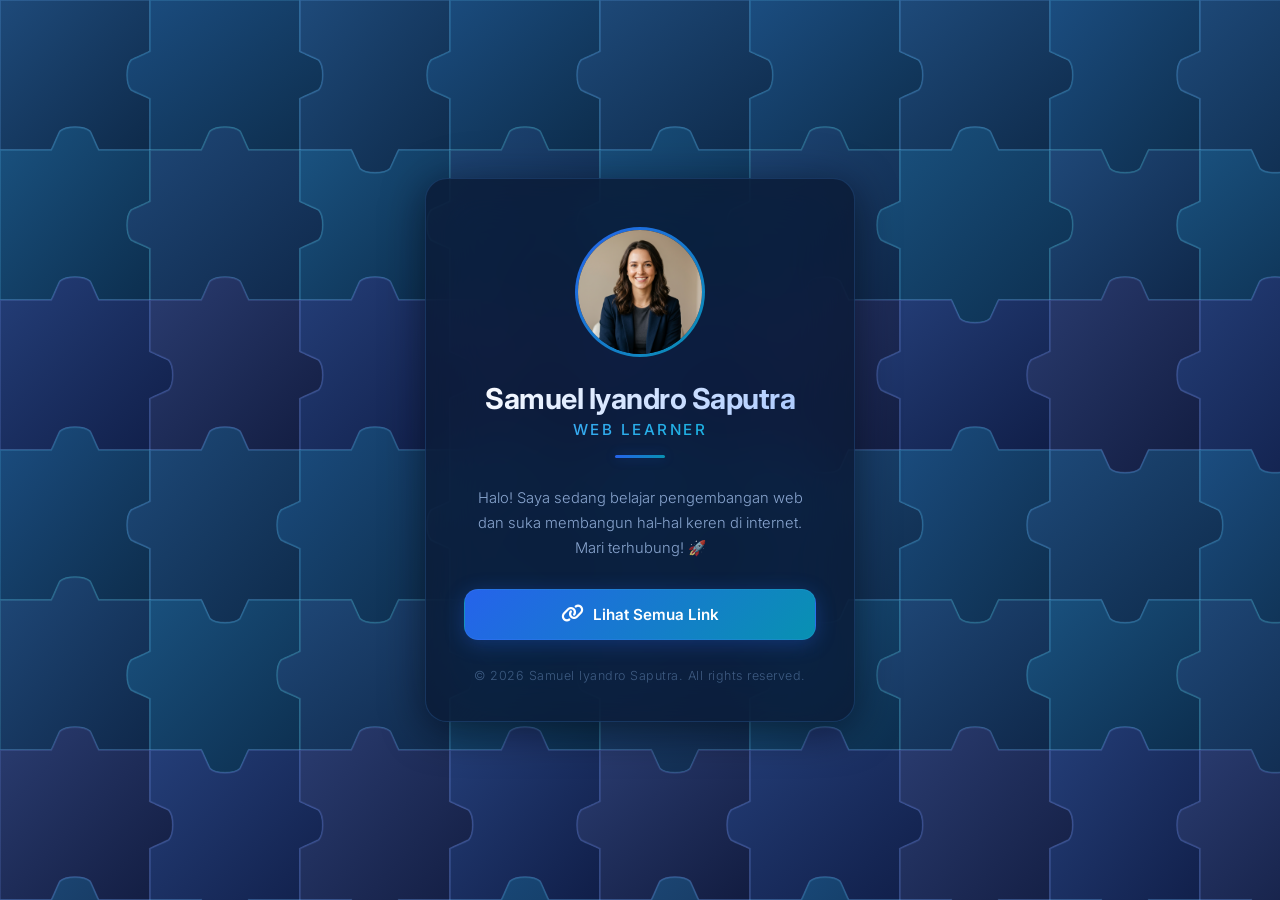
<file: index.html>
<!DOCTYPE html>
<html lang="id">

<head>
    <meta charset="UTF-8" />
    <meta name="viewport" content="width=device-width, initial-scale=1.0" />
    <meta name="description" content="My Digital Card – Kartu nama digital personal yang modern dan minimalis." />
    <title>My Digital Card</title>
    <link rel="stylesheet" href="style.css" />
    <link rel="stylesheet" href="https://cdnjs.cloudflare.com/ajax/libs/font-awesome/6.5.1/css/all.min.css" />
</head>

<body>

    <!-- Jigsaw Puzzle Background (generated by JS) -->
    <div class="puzzle-bg"></div>

    <div class="card" id="mainCard">
        <img src="profile.png" alt="Foto Profil" class="profile-img" id="profileImg" />
        <h1 class="name">Samuel lyandro Saputra</h1>
        <p class="role">Web Learner</p>
        <hr class="divider" />
        <p class="bio">
            Halo! Saya sedang belajar pengembangan web dan suka membangun
            hal&#8209;hal keren di internet. Mari terhubung! 🚀
        </p>
        <a href="links.html" class="btn btn-primary" id="btnLinks">
            <i class="fa-solid fa-link btn-icon"></i> Lihat Semua Link
        </a>
        <p class="footer" id="footerText">
            &copy; <span id="year"></span> Samuel lyandro Saputra. All rights reserved.
        </p>
    </div>

    <script src="puzzle-bg.js"></script>
    <script>
        document.getElementById('year').textContent = new Date().getFullYear();
    </script>
</body>

</html>
</file>
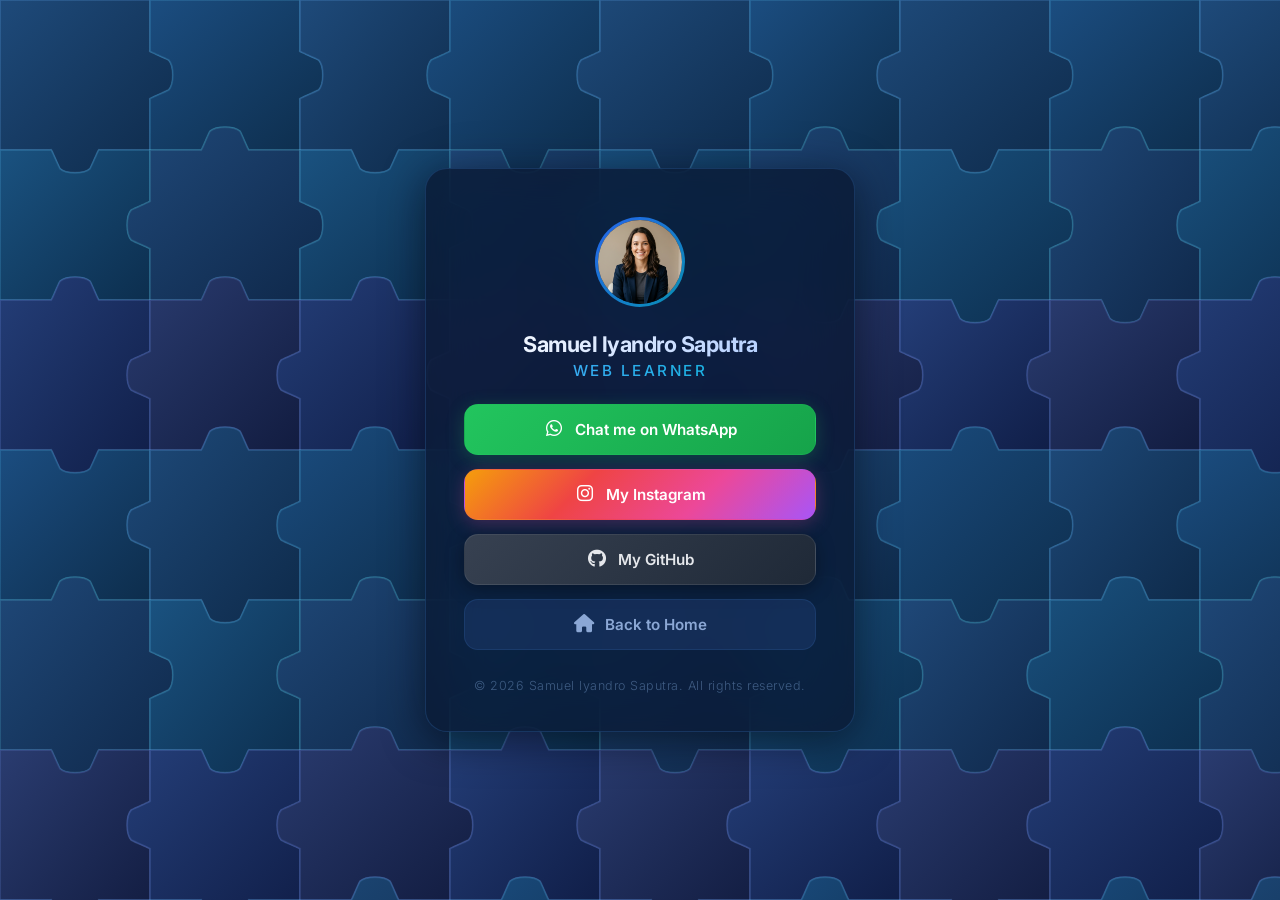
<file: links.html>
<!DOCTYPE html>
<html lang="id">

<head>
    <meta charset="UTF-8" />
    <meta name="viewport" content="width=device-width, initial-scale=1.0" />
    <meta name="description" content="Link sosial media dan kontak – My Digital Card." />
    <title>My Links – My Digital Card</title>
    <link rel="stylesheet" href="style.css" />
    <link rel="stylesheet" href="https://cdnjs.cloudflare.com/ajax/libs/font-awesome/6.5.1/css/all.min.css" />
</head>

<body>

    <!-- Jigsaw Puzzle Background (generated by JS) -->
    <div class="puzzle-bg"></div>

    <div class="card" id="linksCard">
        <img src="profile.png" alt="Foto Profil" class="profile-img" id="profileImg" style="width:90px;height:90px;" />
        <h1 class="name" style="font-size:1.35rem;">Samuel lyandro Saputra</h1>
        <p class="role" style="margin-bottom:24px;">Web Learner</p>

        <div class="links-list">
            <a href="https://wa.me/62895335976374" class="btn btn-whatsapp" target="_blank" rel="noopener noreferrer"
                id="btnWhatsApp">
                <i class="fa-brands fa-whatsapp btn-icon"></i> Chat me on WhatsApp
            </a>
            <a href="https://www.instagram.com/itsamz679/" class="btn btn-instagram" target="_blank"
                rel="noopener noreferrer" id="btnInstagram">
                <i class="fa-brands fa-instagram btn-icon"></i> My Instagram
            </a>
            <a href="https://github.com/LyanDSam" class="btn btn-github" target="_blank" rel="noopener noreferrer"
                id="btnGitHub">
                <i class="fa-brands fa-github btn-icon"></i> My GitHub
            </a>
            <a href="index.html" class="btn btn-back" id="btnBack">
                <i class="fa-solid fa-house btn-icon"></i> Back to Home
            </a>
        </div>

        <p class="footer" id="footerText">
            &copy; <span id="year"></span> Samuel lyandro Saputra. All rights reserved.
        </p>
    </div>

    <script src="puzzle-bg.js"></script>
    <script>
        document.getElementById('year').textContent = new Date().getFullYear();
    </script>
</body>

</html>
</file>
<file: style.css>
/* ===== Google Font ===== */
@import url('https://fonts.googleapis.com/css2?family=Inter:wght@300;400;500;600;700&display=swap');

/* ===== CSS Variables ===== */
:root {
    --bg-base: #0a1525;
    --bg-surface: #0e1e38;
    --card-bg: rgba(12, 25, 50, 0.80);
    --card-border: rgba(80, 160, 255, 0.18);
    --card-shadow: 0 8px 40px rgba(0, 0, 0, 0.5), 0 0 60px rgba(30, 80, 160, 0.08);
    --text-primary: #dce8ff;
    --text-secondary: rgba(180, 210, 255, 0.75);
    --text-muted: rgba(140, 180, 230, 0.40);
    --accent: #4da6ff;
    --accent-glow: rgba(59, 130, 246, 0.25);
    --btn-gradient-start: #2563eb;
    --btn-gradient-end: #0891b2;
    --btn-shadow: 0 4px 20px rgba(37, 99, 235, 0.30);
    --btn-hover-shadow: 0 6px 30px rgba(37, 99, 235, 0.50);
    --transition-speed: 0.35s;
    --border-radius: 22px;
}

/* ===== Reset & Base ===== */
*,
*::before,
*::after {
    margin: 0;
    padding: 0;
    box-sizing: border-box;
}

html {
    scroll-behavior: smooth;
}

body {
    font-family: 'Inter', sans-serif;
    min-height: 100vh;
    display: flex;
    justify-content: center;
    align-items: center;
    background: var(--bg-base);
    color: var(--text-primary);
    padding: 24px;
    position: relative;
    overflow-x: hidden;
}

/* ===== JIGSAW PUZZLE BACKGROUND ===== */
.puzzle-bg {
    position: fixed;
    top: 0;
    left: 0;
    width: 100%;
    height: 100%;
    z-index: 0;
    overflow: hidden;
}

.jigsaw-piece {
    transition: transform 0.7s cubic-bezier(0.16, 1, 0.3, 1),
        filter 0.7s cubic-bezier(0.16, 1, 0.3, 1);
    cursor: pointer;
    pointer-events: all;
}

/* Center piece: full lift */
.jigsaw-piece.jigsaw-hover {
    transform: translateY(-24px) scale(1.07);
    filter: brightness(1.8) drop-shadow(0 20px 30px rgba(59, 130, 246, 0.55));
}

/* Adjacent neighbors: medium lift */
.jigsaw-piece.jigsaw-near {
    transform: translateY(-13px) scale(1.035);
    filter: brightness(1.4) drop-shadow(0 12px 20px rgba(59, 130, 246, 0.30));
}

/* Diagonal neighbors: subtle lift */
.jigsaw-piece.jigsaw-far {
    transform: translateY(-6px) scale(1.015);
    filter: brightness(1.2) drop-shadow(0 6px 12px rgba(59, 130, 246, 0.18));
}

/* ===== Content Keyframes ===== */
@keyframes fadeInUp {
    from {
        opacity: 0;
        transform: translateY(40px);
    }

    to {
        opacity: 1;
        transform: translateY(0);
    }
}

@keyframes scaleIn {
    from {
        opacity: 0;
        transform: scale(0.8);
    }

    to {
        opacity: 1;
        transform: scale(1);
    }
}

@keyframes shimmer {
    0% {
        background-position: -200% center;
    }

    100% {
        background-position: 200% center;
    }
}

@keyframes borderGlow {

    0%,
    100% {
        border-color: rgba(80, 160, 255, 0.15);
    }

    50% {
        border-color: rgba(80, 160, 255, 0.30);
    }
}

/* ===== Card ===== */
.card {
    position: relative;
    z-index: 1;
    background: var(--card-bg);
    backdrop-filter: blur(28px) saturate(1.4);
    -webkit-backdrop-filter: blur(28px) saturate(1.4);
    border: 1.5px solid var(--card-border);
    border-radius: var(--border-radius);
    box-shadow: var(--card-shadow);
    width: 100%;
    max-width: 430px;
    padding: 48px 38px 38px;
    text-align: center;
    animation: fadeInUp 0.9s ease-out 0.6s both, borderGlow 4s ease-in-out infinite 2s;
    transition: transform var(--transition-speed) ease, box-shadow var(--transition-speed) ease;
}

.card:hover {
    transform: translateY(-8px);
    box-shadow: 0 20px 56px rgba(0, 0, 0, 0.55), 0 0 50px rgba(37, 99, 235, 0.12);
}

/* ===== Profile Image ===== */
.profile-img {
    width: 130px;
    height: 130px;
    border-radius: 50%;
    object-fit: cover;
    border: 3px solid transparent;
    background-image: linear-gradient(var(--bg-surface), var(--bg-surface)),
        linear-gradient(135deg, #2563eb, #0891b2);
    background-origin: border-box;
    background-clip: padding-box, border-box;
    margin-bottom: 20px;
    animation: scaleIn 0.6s ease-out 0.9s both;
    transition: transform var(--transition-speed) ease, box-shadow var(--transition-speed) ease;
}

.profile-img:hover {
    transform: scale(1.1);
    box-shadow: 0 0 35px rgba(37, 99, 235, 0.35), 0 0 60px rgba(37, 99, 235, 0.12);
}

/* ===== Typography ===== */
.name {
    font-size: 1.8rem;
    font-weight: 700;
    letter-spacing: -0.5px;
    margin-bottom: 4px;
    animation: fadeInUp 0.7s ease-out 1s both;
    background: linear-gradient(135deg, #ffffff, #a8c8ff);
    -webkit-background-clip: text;
    background-clip: text;
    color: transparent;
}

.role {
    font-size: 0.95rem;
    font-weight: 500;
    color: transparent;
    background: linear-gradient(90deg, #4da6ff, #06b6d4, #4da6ff);
    background-size: 200% auto;
    -webkit-background-clip: text;
    background-clip: text;
    animation: fadeInUp 0.7s ease-out 1.1s both, shimmer 3s linear infinite;
    margin-bottom: 16px;
    text-transform: uppercase;
    letter-spacing: 2.5px;
}

.bio {
    font-size: 0.92rem;
    line-height: 1.7;
    color: var(--text-secondary);
    margin-bottom: 28px;
    animation: fadeInUp 0.7s ease-out 1.2s both;
    font-weight: 300;
}

.divider {
    width: 50px;
    height: 3px;
    background: linear-gradient(90deg, #2563eb, #0891b2);
    border: none;
    border-radius: 3px;
    margin: 0 auto 28px;
    animation: fadeInUp 0.7s ease-out 1.05s both;
    box-shadow: 0 0 12px rgba(37, 99, 235, 0.3);
}

/* ===== Buttons ===== */
.btn {
    display: inline-flex;
    align-items: center;
    justify-content: center;
    gap: 10px;
    width: 100%;
    padding: 15px 28px;
    border: none;
    border-radius: 14px;
    font-family: 'Inter', sans-serif;
    font-size: 0.95rem;
    font-weight: 600;
    cursor: pointer;
    text-decoration: none;
    transition: all var(--transition-speed) ease;
    animation: fadeInUp 0.7s ease-out 1.3s both;
    position: relative;
    overflow: hidden;
}

.btn::before {
    content: '';
    position: absolute;
    top: 0;
    left: -100%;
    width: 100%;
    height: 100%;
    background: linear-gradient(90deg, transparent, rgba(255, 255, 255, 0.10), transparent);
    transition: left 0.5s ease;
}

.btn:hover::before {
    left: 100%;
}

.btn-icon {
    font-size: 1.2em;
    width: 1.2em;
    text-align: center;
}

/* Primary – matches jigsaw theme */
.btn-primary {
    background: linear-gradient(135deg, #2563eb, #0891b2);
    color: #fff;
    box-shadow: var(--btn-shadow);
    border: 1px solid rgba(80, 160, 255, 0.15);
}

.btn-primary:hover {
    transform: translateY(-3px) scale(1.02);
    box-shadow: var(--btn-hover-shadow);
}

.btn-primary:active {
    transform: translateY(-1px) scale(0.99);
}

/* WhatsApp */
.btn-whatsapp {
    background: linear-gradient(135deg, #22c55e, #16a34a);
    color: #fff;
    box-shadow: 0 4px 18px rgba(34, 197, 94, 0.25);
    border: 1px solid rgba(34, 197, 94, 0.2);
}

.btn-whatsapp:hover {
    transform: translateY(-3px) scale(1.02);
    box-shadow: 0 6px 28px rgba(34, 197, 94, 0.45);
}

/* Instagram */
.btn-instagram {
    background: linear-gradient(135deg, #f59e0b, #ef4444, #ec4899, #a855f7);
    color: #fff;
    box-shadow: 0 4px 18px rgba(236, 72, 153, 0.25);
    border: 1px solid rgba(236, 72, 153, 0.15);
}

.btn-instagram:hover {
    transform: translateY(-3px) scale(1.02);
    box-shadow: 0 6px 28px rgba(236, 72, 153, 0.45);
}

/* GitHub */
.btn-github {
    background: linear-gradient(135deg, #374151, #1f2937);
    color: #e5e7eb;
    border: 1px solid rgba(156, 163, 175, 0.15);
    box-shadow: 0 4px 18px rgba(0, 0, 0, 0.35);
}

.btn-github:hover {
    transform: translateY(-3px) scale(1.02);
    box-shadow: 0 6px 28px rgba(100, 116, 139, 0.35);
    color: #fff;
}

/* Back / Home – themed */
.btn-back {
    background: rgba(30, 58, 110, 0.50);
    color: var(--text-secondary);
    border: 1px solid rgba(80, 160, 255, 0.12);
}

.btn-back:hover {
    background: rgba(37, 99, 235, 0.20);
    color: var(--text-primary);
    border-color: var(--accent);
    transform: translateY(-3px) scale(1.02);
    box-shadow: 0 4px 22px var(--accent-glow);
}

.btn-outline:active,
.btn-back:active,
.btn-whatsapp:active,
.btn-instagram:active,
.btn-github:active {
    transform: translateY(-1px) scale(0.99);
}

/* ===== Links List ===== */
.links-list {
    display: flex;
    flex-direction: column;
    gap: 14px;
    width: 100%;
}

.links-list .btn:nth-child(1) {
    animation-delay: 0.9s;
}

.links-list .btn:nth-child(2) {
    animation-delay: 1.05s;
}

.links-list .btn:nth-child(3) {
    animation-delay: 1.2s;
}

.links-list .btn:nth-child(4) {
    animation-delay: 1.35s;
}

/* ===== Footer ===== */
.footer {
    margin-top: 28px;
    font-size: 0.78rem;
    color: var(--text-muted);
    animation: fadeInUp 0.7s ease-out 1.5s both;
    font-weight: 300;
    letter-spacing: 0.5px;
}

/* ===== Responsive ===== */
@media (max-width: 480px) {
    body {
        padding: 16px;
        align-items: flex-start;
        padding-top: 40px;
    }

    .card {
        padding: 36px 24px 28px;
        border-radius: 18px;
    }

    .profile-img {
        width: 110px;
        height: 110px;
    }

    .name {
        font-size: 1.5rem;
    }

    .role {
        font-size: 0.85rem;
    }

    .bio {
        font-size: 0.85rem;
    }

    .btn {
        padding: 13px 22px;
        font-size: 0.9rem;
    }
}

@media (max-width: 360px) {
    .card {
        padding: 28px 18px 22px;
    }

    .profile-img {
        width: 95px;
        height: 95px;
    }

    .name {
        font-size: 1.3rem;
    }
}

/* ===== Scrollbar ===== */
::-webkit-scrollbar {
    width: 6px;
}

::-webkit-scrollbar-track {
    background: transparent;
}

::-webkit-scrollbar-thumb {
    background: rgba(37, 99, 235, 0.3);
    border-radius: 3px;
}

::-webkit-scrollbar-thumb:hover {
    background: rgba(37, 99, 235, 0.5);
}

::selection {
    background: rgba(37, 99, 235, 0.4);
    color: #fff;
}
</file>
